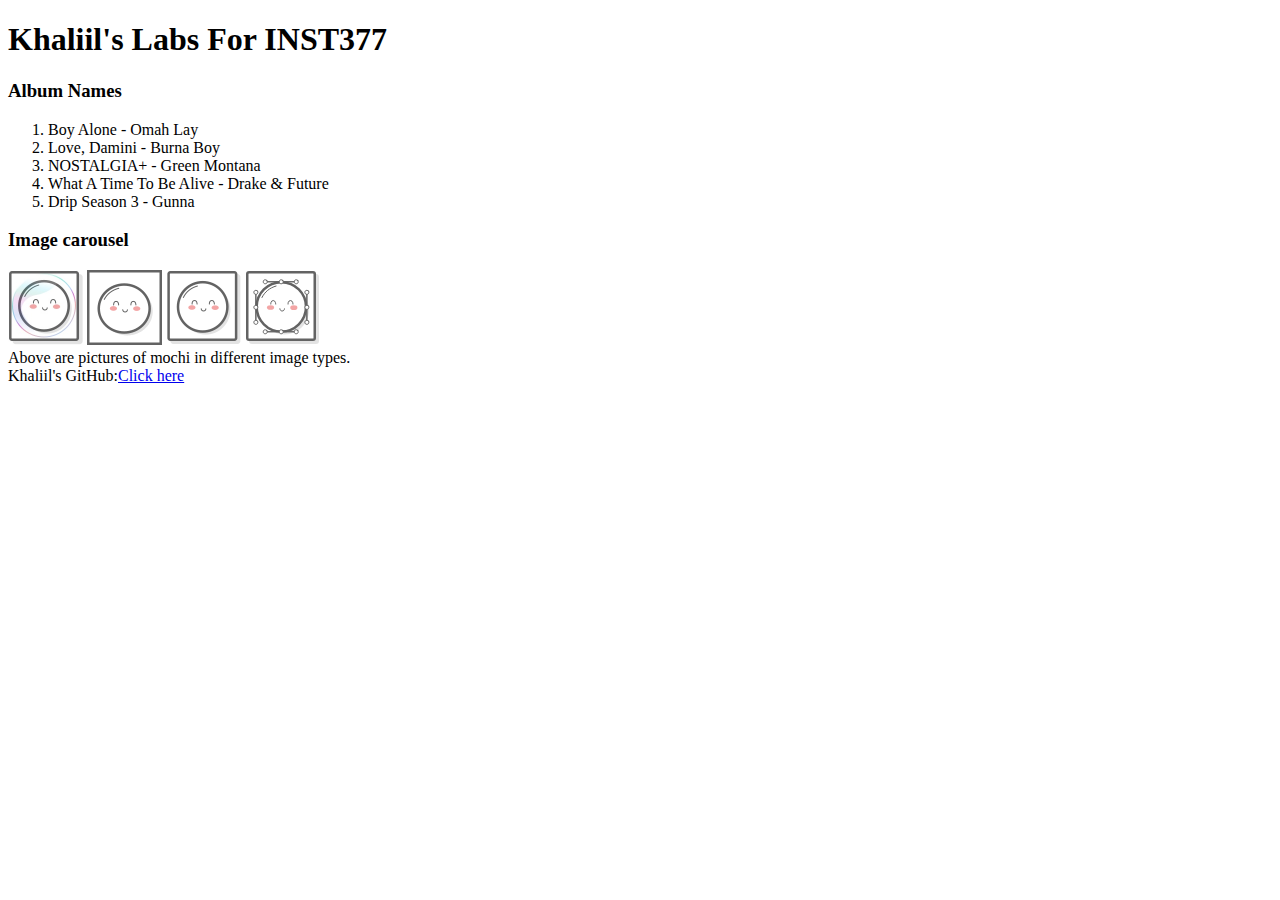
<file: client/lab_1/index.html>
<!DOCTYPE html>
<html lang="en">
<head>
  <meta charset="UTF-8">
  <meta http-equiv="X-UA-Compatible" content="IE=edge">
  <meta name="viewport" content="width=device-width, initial-scale=1.0">
  <title>Khaliil's Labs</title>
</head>
<body>
  <div>
    <header><h1>Khaliil's Labs For INST377</h1></header>
    <div>
      <div>
        <h3>Album Names</h3>
        <ol>
          <li>Boy Alone - Omah Lay</li>
          <li>Love, Damini - Burna Boy</li>
          <li>NOSTALGIA+ - Green Montana</li>
          <li>What A Time To Be Alive - Drake & Future</li>
          <li>Drip Season 3 - Gunna</li>
        </ol>
      </div>
      <div>
        <h3>Image carousel</h3>
      </div>
      <div>
        <img src='images/mochi.jpg' width="75" alt="A mochi ball in a bubble"/>
        <img src='images/mochi.gif' width="75" alt="A dancing mochi ball"/>
        <img src='images/mochi.png' width="75" alt="A mochi ball"/>
        <img src='images/mochi.svg' alt="A mochi ball with Bézier handles"/>
      </div>
      <div>
        Above are pictures of mochi in different image types.
      </div>
    </div>
  </div>
  <div>
<footer>Khaliil's GitHub:<a href="http://github.com/kbouda/" target="_blank" rel="noopener noreferrer">Click here</a></footer>
  </div>
</body>
</html>
</file>
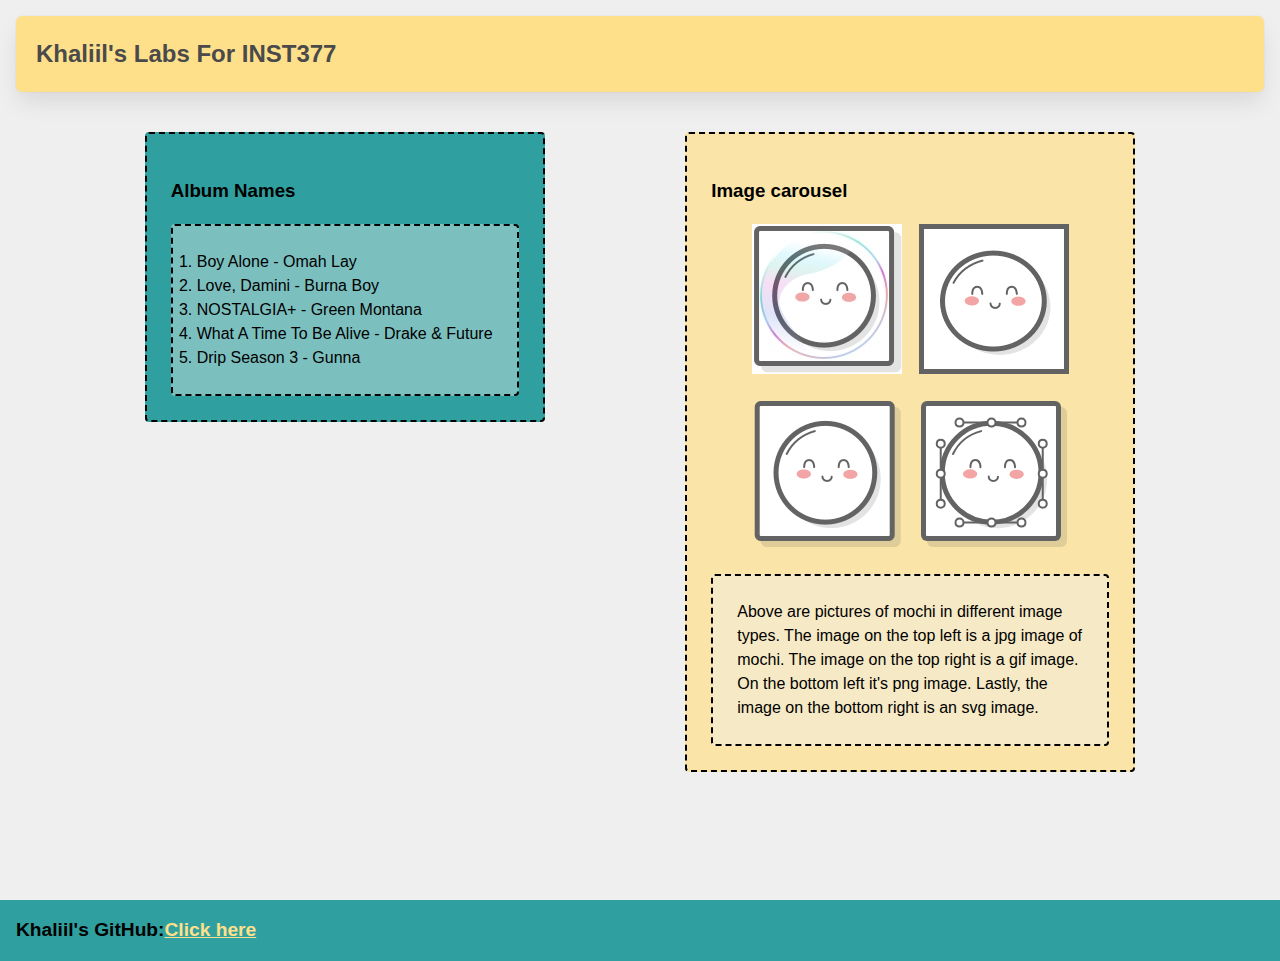
<file: client/lab_2/index.html>
<!DOCTYPE html>
<html lang="en">
<head>
  <meta charset="UTF-8">
  <meta http-equiv="X-UA-Compatible" content="IE=edge">
  <meta name="viewport" content="width=device-width, initial-scale=1.0">
  <title>Khaliil's Labs</title>
  <link rel="stylesheet" href="style.css">
</head>
<body>
  <div class="wrapper">
    <!--wrapper-->
    <header class="header"><h1>Khaliil's Labs For INST377</h1></header>
    <div class="container"> 
        <!--container-->
      <div class="left_section box">
        <!--left inputs-->
        <h3>Album Names</h3>
        <ol class="box">
          <li>Boy Alone - Omah Lay</li>
          <li>Love, Damini - Burna Boy</li>
          <li>NOSTALGIA+ - Green Montana</li>
          <li>What A Time To Be Alive - Drake & Future</li>
          <li>Drip Season 3 - Gunna</li>
        </ol>
      </div>
      <div class="right_section box">
        <!--right side-->
        <h3>Image carousel</h3>
        <div class="grid">
            <img src='images/mochi.jpg' width="75" alt="A mochi ball in a bubble"/>
            <img src='images/mochi.gif' width="75" alt="A dancing mochi ball"/>
            <img src='images/mochi.png' width="75" alt="A mochi ball"/>
            <img src='images/mochi.svg' alt="A mochi ball with Bézier handles"/>
        </div>
    
      <div class="box">
        <!--description box-->
        Above are pictures of mochi in different image types. The image on the top left is a jpg image of mochi. The image on the top right is a gif image. 
        On the bottom left it's png image. Lastly, the image on the bottom right is an svg image.
      </div>
    </div>
</div>
  </div>
  <div>
<footer class="footer">Khaliil's GitHub:<a href="http://github.com/kbouda/" target="_blank" rel="noopener noreferrer">Click here</a></footer>
  </div>
</body>
</html>
</file>
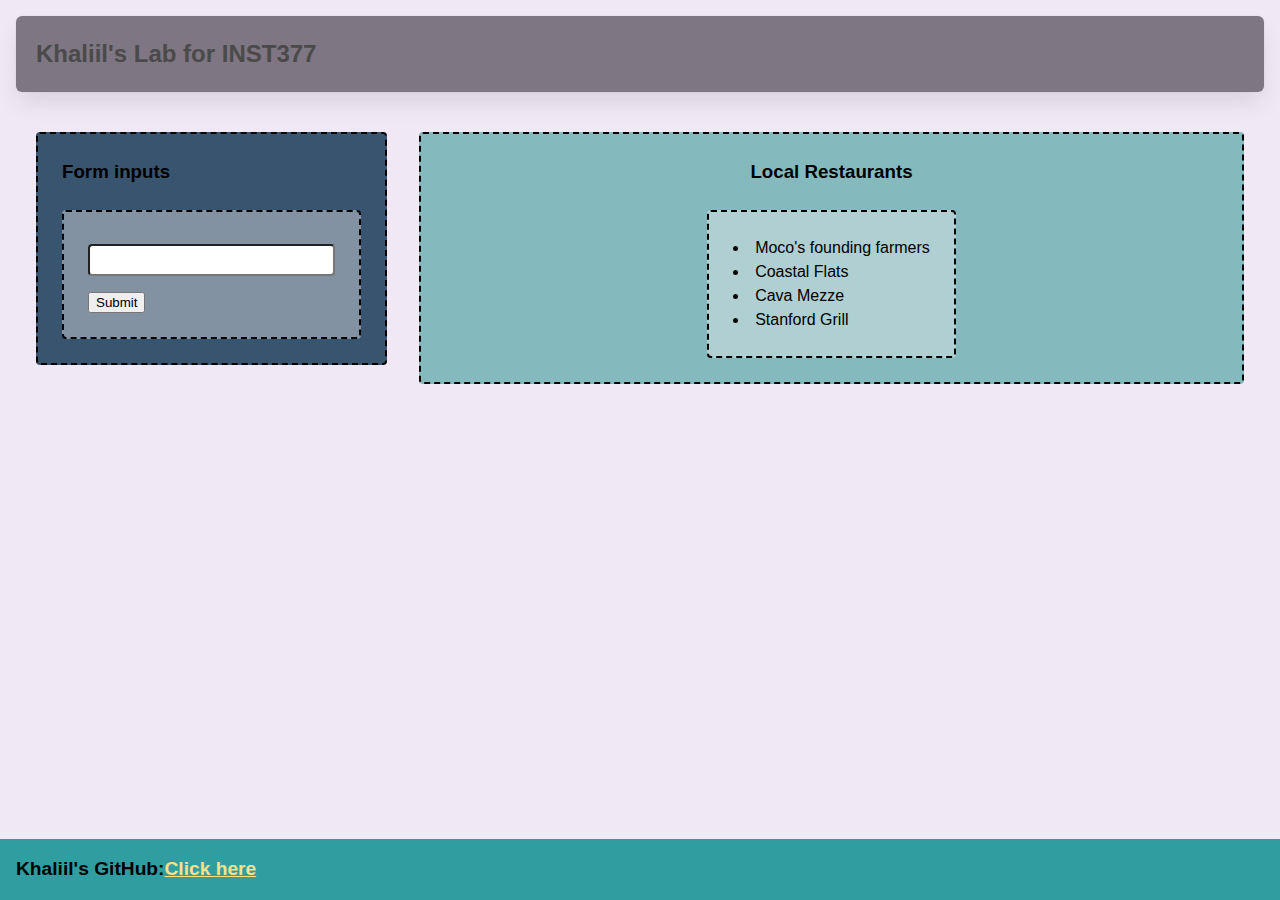
<file: client/lab_5/index.html>
<html lang="en">

<head>
    <meta charset="UTF-8">
    <meta http-equiv="X-UA-Compatible" content="IE=edge">
    <meta name="viewport" content="width=device-width, initial-scale=1.0">
    <title>Khaliil's Labs for INST377</title>
    <link rel="stylesheet" href="style.css">
</head>

<body>
    <div class="wrapper">
        <header class="header">
            <h1>Khaliil's Lab for INST377</h1>
        </header>
        <div class="container">
            <div class="left_section box">
                <h3>Form inputs</h3>

                <form action="/api" class="box main_form">
                    <label for="resto"></label>
                    <input type="text" name="resto" id="resto">
                    <button type="submit">Submit</button>
                </form>
            </div>
            <div class="right_section box">
                <h3>Local Restaurants</h3>
                <div class="restaurant_list box">
                    <li>Moco's founding farmers</li>
                    <li>Coastal Flats</li>
                    <li>Cava Mezze</li>
                    <li>Stanford Grill</li>
                </div>
            </div>
        </div>
        <div>
        <footer class="footer">Khaliil's GitHub:<a href="http://github.com/kbouda/" target="_blank" rel="noopener noreferrer">Click here</a></footer>
    </div>
    </div>

    
    <script src="./script.js"></script>
</body>

</html>

<!-- Bring in your successful HTML/CSS from the Flexbox lab -->
<!-- Your page will need a form in it with an 'action' to /api and a single text field with an id/name of "resto" -->
<!-- If you open /routes/apiRoutes and go to line 38 you will find the server side answer to your request! -->

<!-- Temporarily unhook your script.js file from your main index file -->
</file>
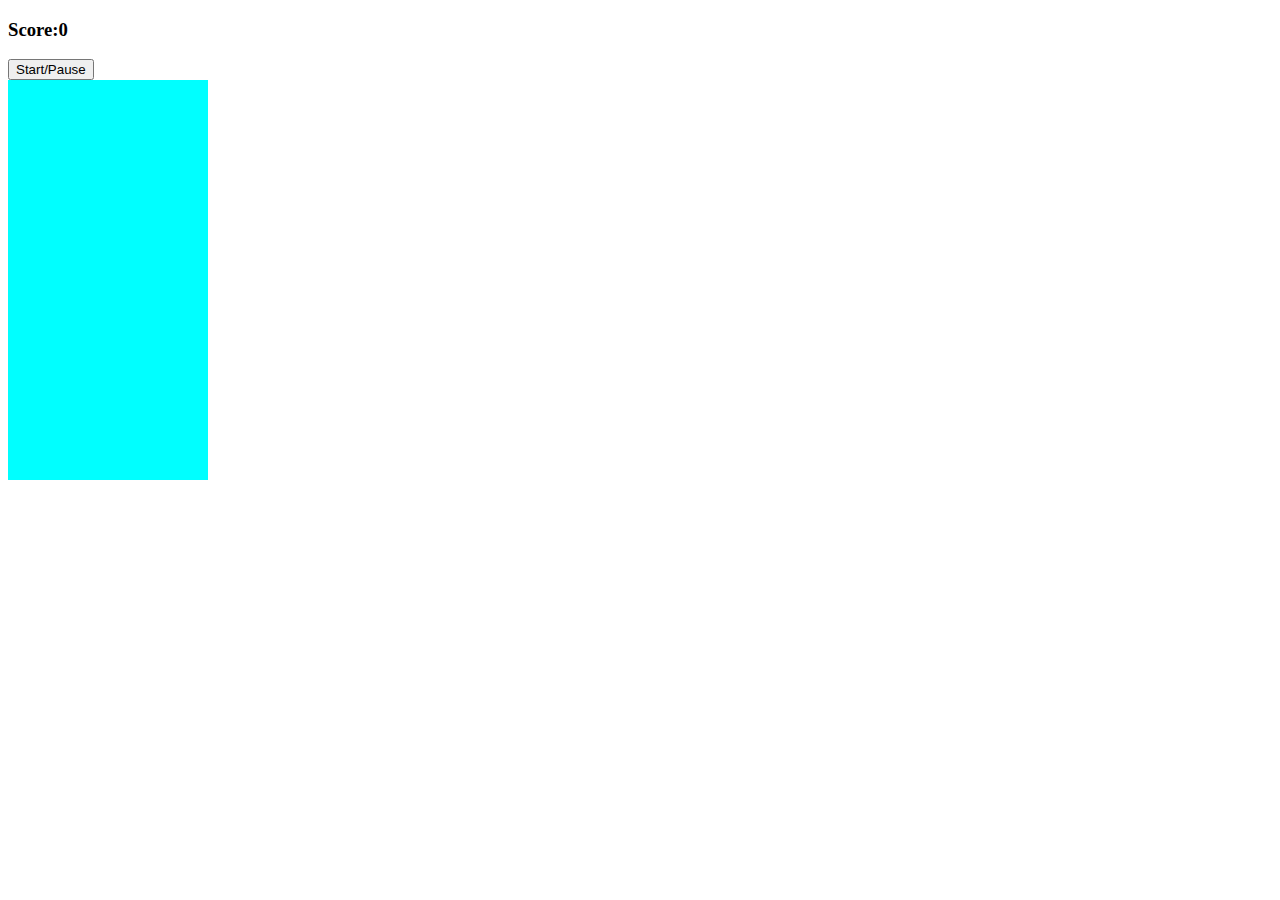
<file: client/tetris/index.html>
<!DOCTYPE html>
<html lang="en" dir="ltr">

<head>
    <meta charset="utf-8">
    <script src="script.js" charset="utf-8"></script>
    <link rel="stylesheet" href="styles.css">
    <title>Basic Tetris</title>
</head>

<body>
    <h3>Score:<span id="score">0</span></h3>
    <button id="start-button">Start/Pause</button>

    <div class="grid">
        <div></div>
        <div></div>
        <div></div>
        <div></div>
        <div></div>
        <div></div>
        <div></div>
        <div></div>
        <div></div>
        <div></div>
        <div></div>
        <div></div>
        <div></div>
        <div></div>
        <div></div>
        <div></div>
        <div></div>
        <div></div>
        <div></div>
        <div></div>
        <div></div>
        <div></div>
        <div></div>
        <div></div>
        <div></div>
        <div></div>
        <div></div>
        <div></div>
        <div></div>
        <div></div>
        <div></div>
        <div></div>
        <div></div>
        <div></div>
        <div></div>
        <div></div>
        <div></div>
        <div></div>
        <div></div>
        <div></div>
        <div></div>
        <div></div>
        <div></div>
        <div></div>
        <div></div>
        <div></div>
        <div></div>
        <div></div>
        <div></div>
        <div></div>
        <div></div>
        <div></div>
        <div></div>
        <div></div>
        <div></div>
        <div></div>
        <div></div>
        <div></div>
        <div></div>
        <div></div>
        <div></div>
        <div></div>
        <div></div>
        <div></div>
        <div></div>
        <div></div>
        <div></div>
        <div></div>
        <div></div>
        <div></div>
        <div></div>
        <div></div>
        <div></div>
        <div></div>
        <div></div>
        <div></div>
        <div></div>
        <div></div>
        <div></div>
        <div></div>
        <div></div>
        <div></div>
        <div></div>
        <div></div>
        <div></div>
        <div></div>
        <div></div>
        <div></div>
        <div></div>
        <div></div>
        <div></div>
        <div></div>
        <div></div>
        <div></div>
        <div></div>
        <div></div>
        <div></div>
        <div></div>
        <div></div>
        <div></div>
        <div></div>
        <div></div>
        <div></div>
        <div></div>
        <div></div>
        <div></div>
        <div></div>
        <div></div>
        <div></div>
        <div></div>
        <div></div>
        <div></div>
        <div></div>
        <div></div>
        <div></div>
        <div></div>
        <div></div>
        <div></div>
        <div></div>
        <div></div>
        <div></div>
        <div></div>
        <div></div>
        <div></div>
        <div></div>
        <div></div>
        <div></div>
        <div></div>
        <div></div>
        <div></div>
        <div></div>
        <div></div>
        <div></div>
        <div></div>
        <div></div>
        <div></div>
        <div></div>
        <div></div>
        <div></div>
        <div></div>
        <div></div>
        <div></div>
        <div></div>
        <div></div>
        <div></div>
        <div></div>
        <div></div>
        <div></div>
        <div></div>
        <div></div>
        <div></div>
        <div></div>
        <div></div>
        <div></div>
        <div></div>
        <div></div>
        <div></div>
        <div></div>
        <div></div>
        <div></div>
        <div></div>
        <div></div>
        <div></div>
        <div></div>
        <div></div>
        <div></div>
        <div></div>
        <div></div>
        <div></div>
        <div></div>
        <div></div>
        <div></div>
        <div></div>
        <div></div>
        <div></div>
        <div></div>
        <div></div>
        <div></div>
        <div></div>
        <div></div>
        <div></div>
        <div></div>
        <div></div>
        <div></div>
        <div></div>
        <div></div>
        <div></div>
        <div></div>
        <div></div>
        <div></div>
        <div></div>
        <div></div>
        <div></div>
        <div></div>
        <div></div>
        <div></div>
        <div></div>
        <div></div>
        <div></div>
        <div></div>

        <div class="taken"></div>
        <div class="taken"></div>
        <div class="taken"></div>
        <div class="taken"></div>
        <div class="taken"></div>
        <div class="taken"></div>
        <div class="taken"></div>
        <div class="taken"></div>
        <div class="taken"></div>
        <div class="taken"></div>
        

    </div>
</body>

</html>
</file>
<file: client/lab_2/style.css>
* {
  box-sizing: border-box;
}

/* 
  These rules apply to actual HTML elements with no labelling!
  So: they style the tags directly
*/

html {
  background-color: #fff;
  font-size: 16px;
  min-width: 300px;
  overflow-x: hidden;
  overflow-y: scroll;

  /* these are specific to different browsers */
  -moz-osx-font-smoothing: grayscale;
  -webkit-font-smoothing: antialiased;
  text-rendering: optimizeLegibility;
  -webkit-text-size-adjust: 100%;
  -moz-text-size-adjust: 100%;
  text-size-adjust: 100%;
}

body {
  margin: 0;
  padding: 0;

  font-family: ‘Segoe UI’, Candara, ‘Bitstream Vera Sans’, ‘DejaVu Sans’, ‘Bitsream Vera Sans’, ‘Trebuchet MS’, Verdana, ‘Verdana Ref’, sans-serif;
  font-weight: 400;
  line-height: 1.5;
  background-color: rgb(239, 239, 239);
}


a {
  display: inline-block;
  text-decoration: none;
}

h2 {
  margin:0;
  padding:0;
  padding-bottom:1.5rem;
}

form {
  accent-color: hsla(120, 100%, 50%, 0.482);
}

/*
  - These styles use 'class names'
  - You can apply them by using the 'class' attribute on your HTML
  - like this: <div class="wrapper">
  - note that the period vanishes there!
*/


.wrapper {
  min-height: 100vh;
  display: flex;
  flex-direction: column;
  margin: 0;
  flex: 1;
}

.container {
  margin: 0 20px;
  display: flex;
  justify-content: space-evenly;
  align-items: start;
  flex:1;
}

.header {
  padding-top: 1rem;
  padding-left: 1rem;
  padding-right: 1rem;
  padding-bottom: 1.5rem;
}


/*
  This rule implies that the H1 tag lives within another HTML tag
  It "inherits" some rules from the above
  Those rules won't apply to an h1 that's outside a block with the class of 'header'
*/

.header h1 {
  display: block;
  /* this will push other blocks out of the way */

  /* colors */
  background-color: #ffe08a;
  color: #4a4a4a;

  /* shapes */
  border-radius: 6px;
  font-size: 1.5rem;
  padding: 1.25rem;
  margin:0; /* removing the margin on h1 tags means the header pins to the top if we move it around */


  /* box-shadows are fancy */
  box-shadow: 0 0.5em 1em -0.125em rgb(10 10 10 / 10%), 0 0 0 1px rgb(10 10 10 / 2%);
}


/*
  Rules can be combined on a block to apply the 'cascade' in order
  So you can use two classnames in a single class attribute
  like: <div class="box section">

  Rules may combine in unexpected ways - remember that the LAST thing written in this file will have "priority"
  And will be what displays in your client
*/

.box {
  background-color: rgba(239, 239, 239, 0.40);
  border: 2px dashed;
  border-radius: 4px;

  width: fit-content;
  height:fit-content;
  padding: 1.5rem;
  margin: 0 auto;
}

.left_section {
  background-color: rgba(0, 139, 139, 0.8);
  flex: 0 1 auto;
  margin: 1rem;
  padding: 1.5rem;
}

.right_section {
  background-color: rgba(255, 224, 138, 0.7);
  flex: 1 2 auto;
  margin: 1rem;
  align-items: center;
  max-width: 450px;
}

/*
  This block is actually dependent on the "container" block having a flex set on it
  and the "wrapper" block displaying as a flex column with a "vertical height" (vh) of 100.
  That serves to cram the footer to the bottom of the page.
*/

.footer {
  flex-shrink: 0;
  padding: 1rem;
  background-color: rgba(0, 139, 139, 0.8);
  font-size: 1.2rem;
  font-weight: 600;
}

.footer a {
  color: rgba(255, 224, 138, 1);
  text-decoration: underline;
}

/*
  This is an example of a 'pseudoclass'
  In this instance, it says what to do if a mouse hovers over a link
  This is pretty desktop-specific, since there's no hover function on touchscreens
*/
.footer a:hover {
  /* Hue, saturation, luminosity, alpha */
  background-color: hsla(0, 0%, 90%, 0.15);
  /* red, green, blue, alpha */
  color: rgb(246, 169, 93);
  text-decoration: none;
}

.subtitle {
  color: rgba(0, 0, 0, 0.8);
  margin: 0px;
  margin-bottom: 5px;
}


/* Deploy this with images as direct "children" and the images should pop into shape */
.grid {
  display: flex;
  justify-content: space-evenly;
  flex-flow: wrap;
  width: 350px;
  height: 350px;
  margin: 0 auto;
}

.grid img {
  width: 150px;
  height: 150px;
}
</file>
<file: client/lab_5/style.css>
* {
    box-sizing: border-box;
  }
  
  /* 
    These rules apply to actual HTML elements with no labelling!
    So: they style the tags directly
  */
  
  html {
    background-color: #fff;
    font-size: 16px;
    min-width: 300px;
    overflow-x: hidden;
    overflow-y: scroll;
  
    /* these are specific to different browsers */
    -moz-osx-font-smoothing: grayscale;
    -webkit-font-smoothing: antialiased;
    text-rendering: optimizeLegibility;
    -webkit-text-size-adjust: 100%;
    -moz-text-size-adjust: 100%;
    text-size-adjust: 100%;
  }
  
  body {
    margin: 0;
    padding: 0;
  
    font-family: ‘Segoe UI’, Candara, ‘Bitstream Vera Sans’, ‘DejaVu Sans’, ‘Bitsream Vera Sans’, ‘Trebuchet MS’, Verdana, ‘Verdana Ref’, sans-serif;
    font-weight: 400;
    line-height: 1.5;
    background-color: rgb(240,232,245);
  }
  
  
  a {
    display: inline-block;
    text-decoration: none;
  }
  
  h2, h3 {
    margin:0;
    padding:0;
    padding-bottom:1.5rem;
  }
  
  form {
    accent-color: hsla(120, 100%, 50%, 0.482);
  }
  
  /*
    - These styles use 'class names'
    - You can apply them by using the 'class' attribute on your HTML
    - like this: <div class="wrapper">
    - note that the period vanishes there!
  */
  
  
  .wrapper {
    min-height: 100vh;
    display: flex;
    flex-direction: column;
    margin: 0;
    flex: 1;
  }
  
  .container {
    margin: 0 20px;
    display: flex;
    justify-content: space-evenly;
    align-items: start;
    flex:1;
  }
  
  .header {
    padding-top: 1rem;
    padding-left: 1rem;
    padding-right: 1rem;
    padding-bottom: 1.5rem;
  }
  
  
  /*
    This rule implies that the H1 tag lives within another HTML tag
    It "inherits" some rules from the above
    Those rules won't apply to an h1 that's outside a block with the class of 'header'
  */
  
  .header h1 {
    display: block;
    /* this will push other blocks out of the way */
  
    /* colors */
    background-color: rgb(126,118,130);
    color: #4a4a4a;
  
    /* shapes */
    border-radius: 6px;
    font-size: 1.5rem;
    padding: 1.25rem;
    margin:0; /* removing the margin on h1 tags means the header pins to the top if we move */
  
  
    /* box-shadows are fancy */
    box-shadow: 0 0.5em 1em -0.125em rgb(10 10 10 / 10%), 0 0 0 1px rgb(10 10 10 / 2%);
  }
  
  
  /*
    Rules can be combined on a block to apply the 'cascade' in order
    So you can use two classnames in a single class attribute
    like: <div class="box section">
  
    Rules may combine in unexpected ways - remember that the LAST thing written in this file will have "priority"
    And will be what displays in your client
  */
  
  .box {
    background-color: rgba(239, 239, 239, 0.40);
    border: 2px dashed;
    border-radius: 4px;
  
    width: fit-content;
    height:fit-content;
    padding: 1.5rem;
    margin: 0 auto;
  }
  
  .left_section {
    background-color: #39546f;
    flex: 0 1 auto;
    margin: 1rem;
    padding: 1.5rem;
  }
  
  .right_section {
    background-color: #84babe;
    flex: 1 2 auto;
    margin: 1rem;
    align-items: center;
    display: flex;
    flex-direction: column;
  
  }
  
  /*
    This block is actually dependent on the "container" block having a flex set on it
    and the "wrapper" block displaying as a flex column with a "vertical height" (vh) of 100.
    That serves to cram the footer to the bottom of the page.
  */
  
  .footer {
    flex-shrink: 0;
    padding: 1rem;
    background-color: rgba(0, 139, 139, 0.8);
    font-size: 1.2rem;
    font-weight: 600;
    display: flex;
  }
  
  .footer a {
    color: rgba(255, 224, 138, 1);
    text-decoration: underline;
  }
  
  /*
    This is an example of a 'pseudoclass'
    In this instance, it says what to do if a mouse hovers over a link
    This is pretty desktop-specific, since there's no hover function on touchscreens
  */
  .footer a:hover {
    /* Hue, saturation, luminosity, alpha */
    background-color: hsla(0, 0%, 90%, 0.15);
    /* red, green, blue, alpha */
    color: rgb(246, 169, 93);
    text-decoration: none;
  }
  
  .subtitle {
    color: rgba(0, 0, 0, 0.8);
    margin: 0px;
    margin-bottom: 5px;
  }
  
  
  /* Deploy this with images as direct "children" and the images should pop into shape */
  .grid {
    display: flex;
    justify-content: space-evenly;
    flex-flow: wrap;
    width: 350px;
    height: 350px;
    margin: 0 auto;
  }
  
  .grid img {
    width: 150px;
    height: 150px;
  }
  
  
  /* Carousel */
  div.carousel {
    max-width: 300px;
    overflow: hidden;
    text-align: center;
    display: flex;
    flex-direction: row;
    align-items: center;
    justify-content: space-between;
    margin: 0 auto;
    margin-bottom: 1rem;
  }
  
  .carousel .slides {
    display: flex;
    overflow-x: auto;
    scroll-snap-type: x mandatory;
    scroll-behavior: smooth;
    -webkit-overflow-scrolling: touch;
  }
  
  /* .carousel_item, */
  .hidden {
    display: none;
  }
  
  .visible {
    display: block;
  }
  
  .carousel_item img {
    /* 
      Setting width, rather than max-width or min-width,
      means annoying pop-ins won't happen
      but it also means you need to format your images to be compatible
      or they will stretch weird
  
      - try a tall one and see what happens
      - change the height on a fixed image size and see what happens
      - now make sure that images are _always_ square
      - ... there's a reason crop tools are popular in image editors
     */
    width: 150px; 
  }
  
  .prev,
  .next {
    border: none;
    margin: 2px;
    text-align: center;
    border-radius: 5px;
    font-weight: bold;
    height: 45px;
    padding: 10px;
    line-height: 0; /* This centers a button's text! */
    border: 2px solid rgb(99,99,99); /* shorthand for how to do a border */
  }
  
  .prev:focus,
  .next:focus {
    margin: 0;
    border-color:hsla(0, 0%, 90%, 0.15);
    /* Pick a good border colour and check out how it works with your buttons */
  }
  
  .prev:hover,
  .next:hover {
    background-color: rgb(105, 163, 153);
    /* Pick a good background colour for your hover pseudoclass */
  }
  
  /*
  Form Styles
  */
  
  form input {
      /* This is a hack to make sure our boxes line up with one another nicely */
      width: 100%;
      width: -moz-available;          /* WebKit-based browsers will ignore this. */
      width: -webkit-fill-available;  /* Mozilla-based browsers will ignore this. */
      width: fill-available;
  
      /* here we are setting white space correctly */
      margin-bottom: 1rem;
      height: 2rem;
      border-radius: 4px;
    }
  
  form label {
    width: 100%;
    width: -moz-available;          /* WebKit-based browsers will ignore this. */
    width: -webkit-fill-available;  /* Mozilla-based browsers will ignore this. */
    width: fill-available;
    align-items: flex-start;
  
    display: block; /* this turns the label text into a box we can set margins on */
    margin-bottom: 0.5rem;
  }
  
  /* How To Write A Media Query For Small Screens */
  
  @media only screen and (max-width: 736px){
      /* Rules in here will only apply when a screen is the correct size */
      /* check it out by using your developer tools to shrink your screen-size */
      .container {
        background-color: rgba(204, 8, 162, 0.65);
        flex-direction: column;
        justify-content: center;
        align-items: center;
      }
  }
/* CSS instructions for Lab 5 */
/* Bring in your successful CSS from week 4 */
/* In your #map rule, set map to display:none; to temporarily hide your map box */
</file>
<file: client/tetris/styles.css>
.grid {
    width: 200px;
    height: 400px;
    display: flex;
    background-color: aqua;
    flex-wrap: wrap;

}

.grid div {
    height: 20px;
    width: 20px;
    


}

.tetromino {
    background-color: blue;
}
</file>
